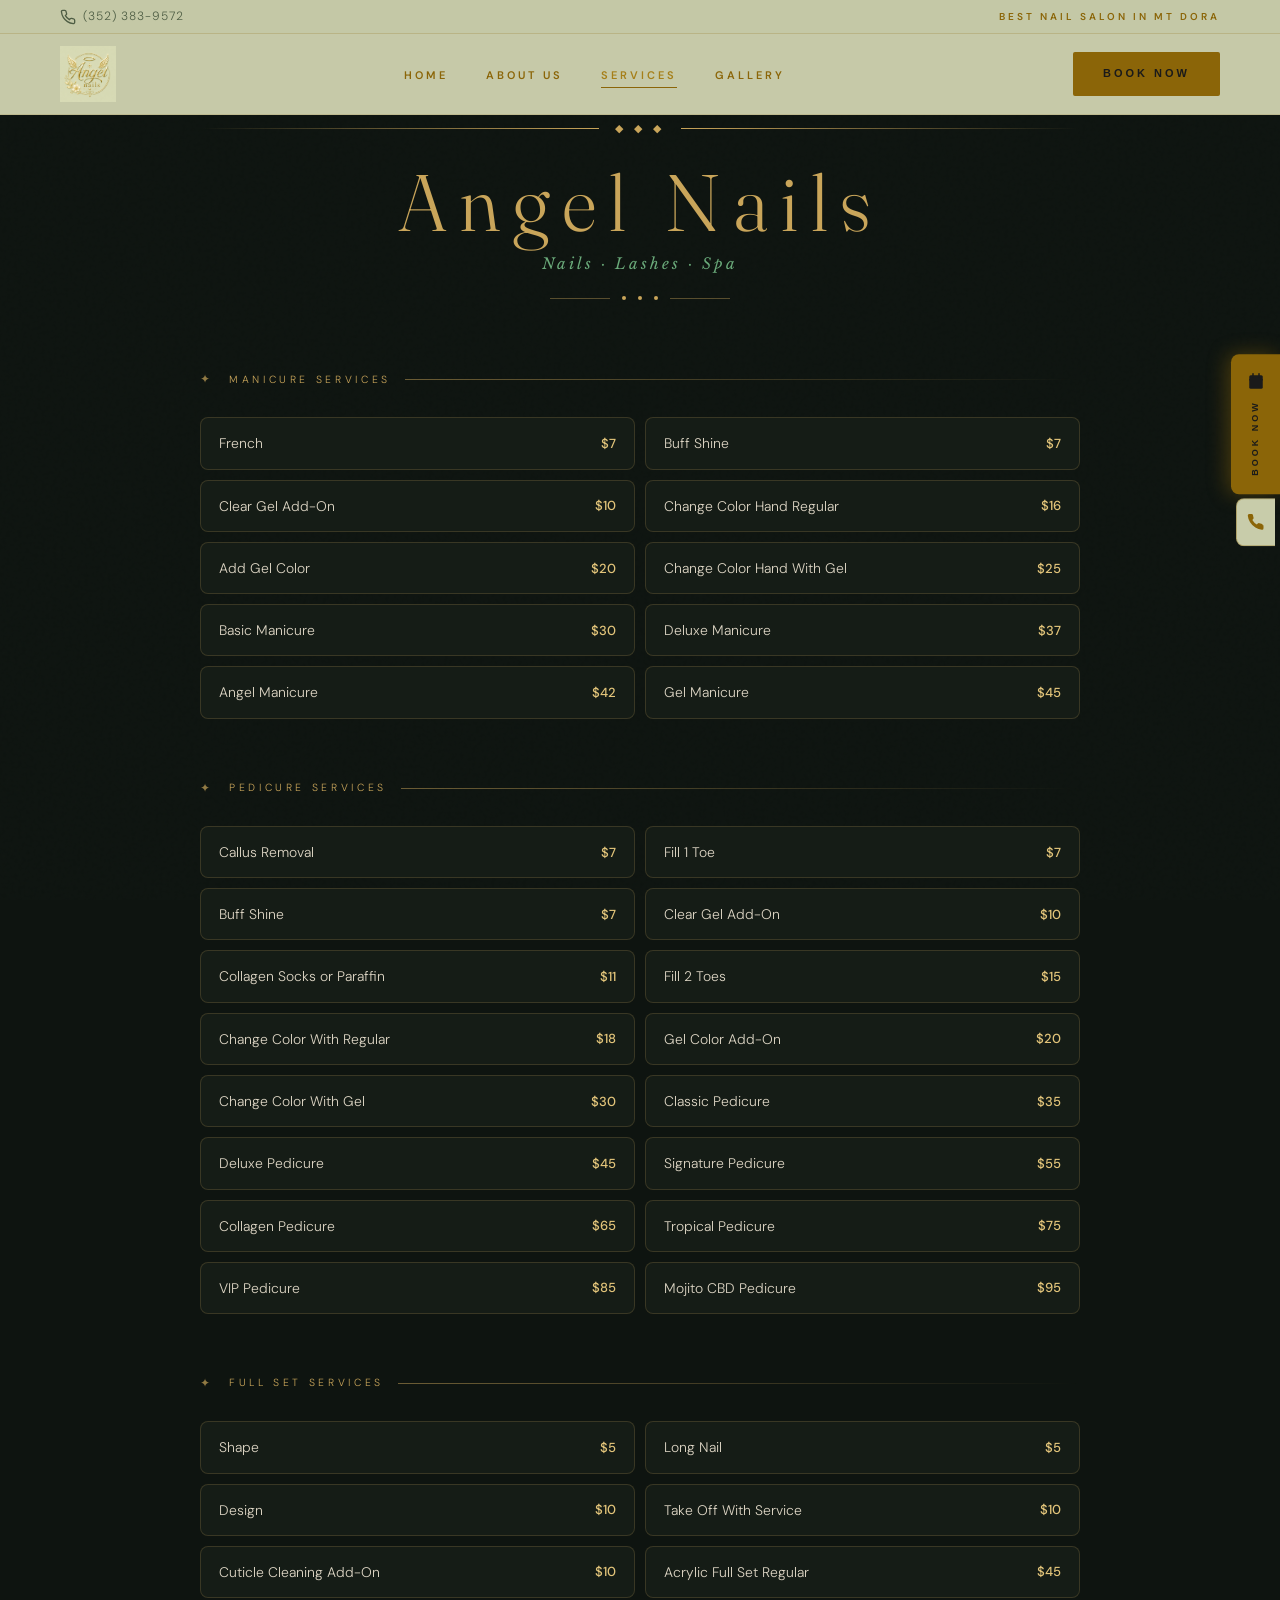
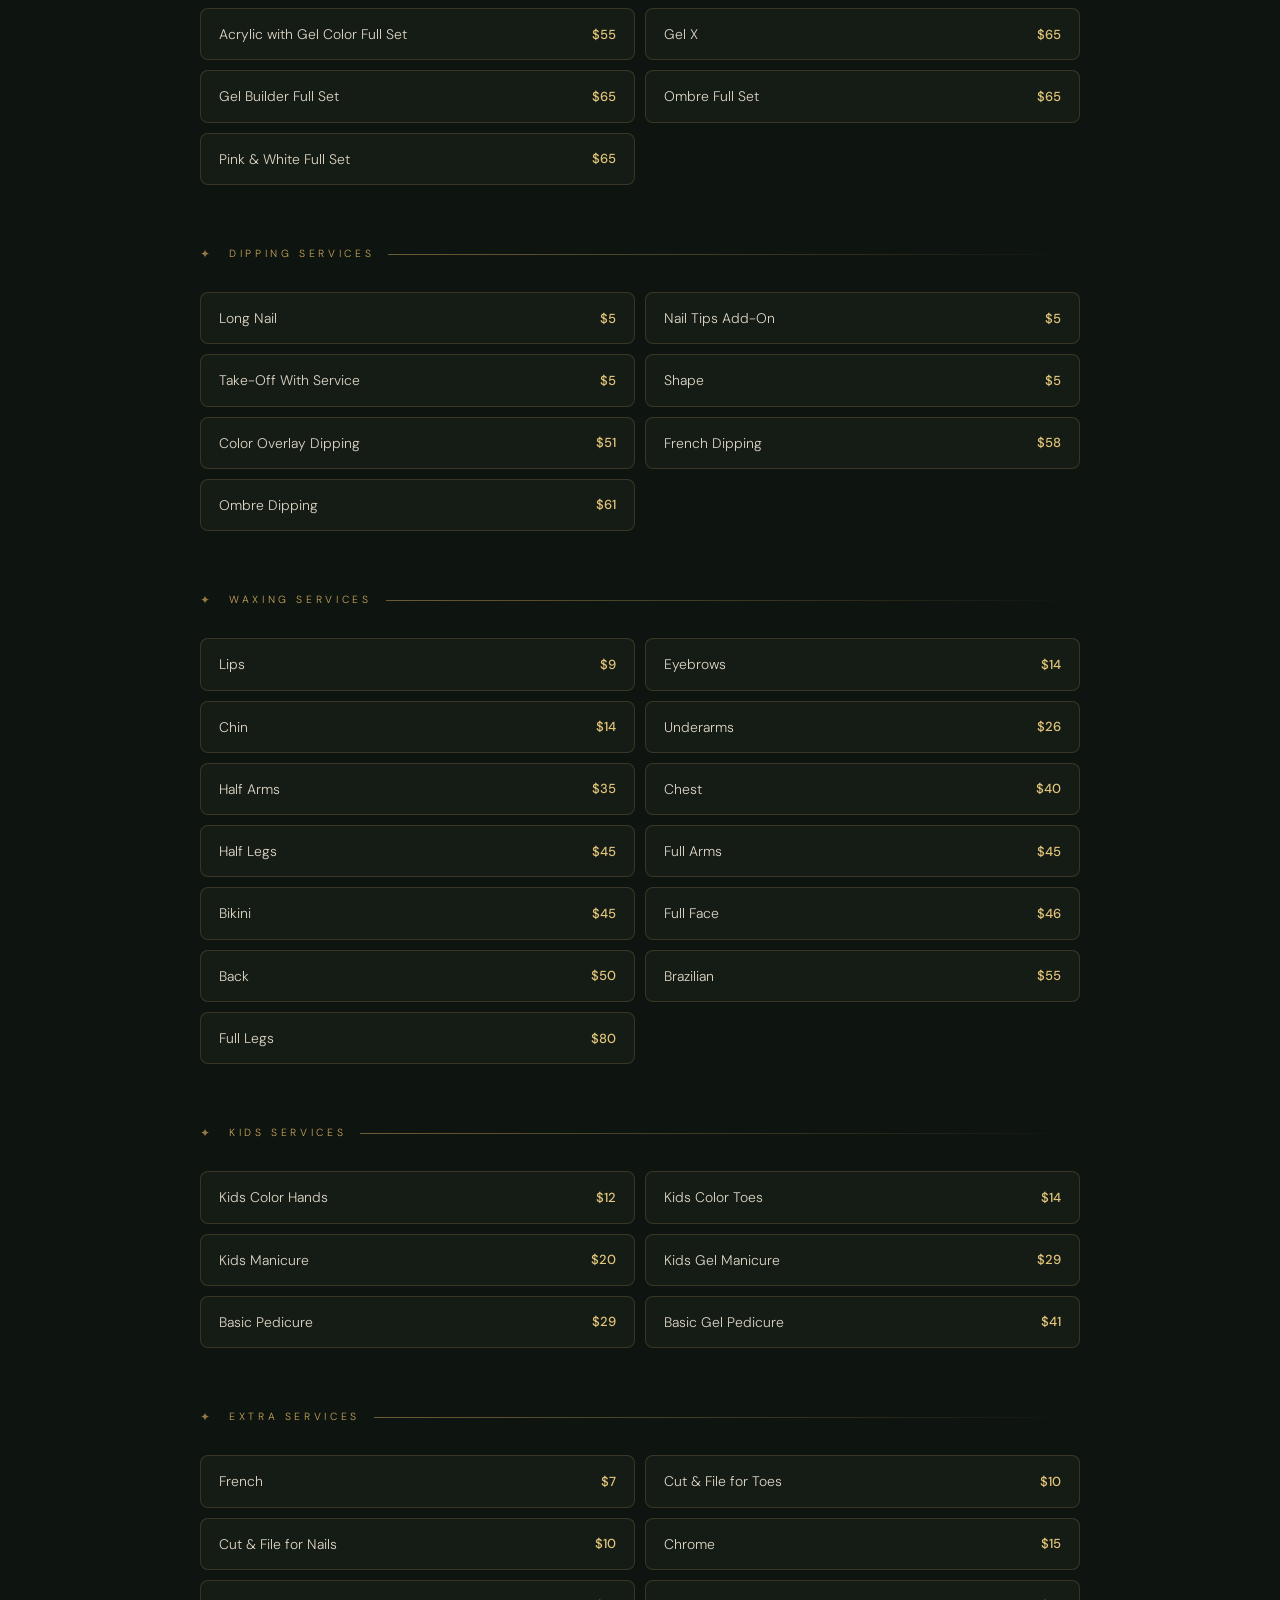
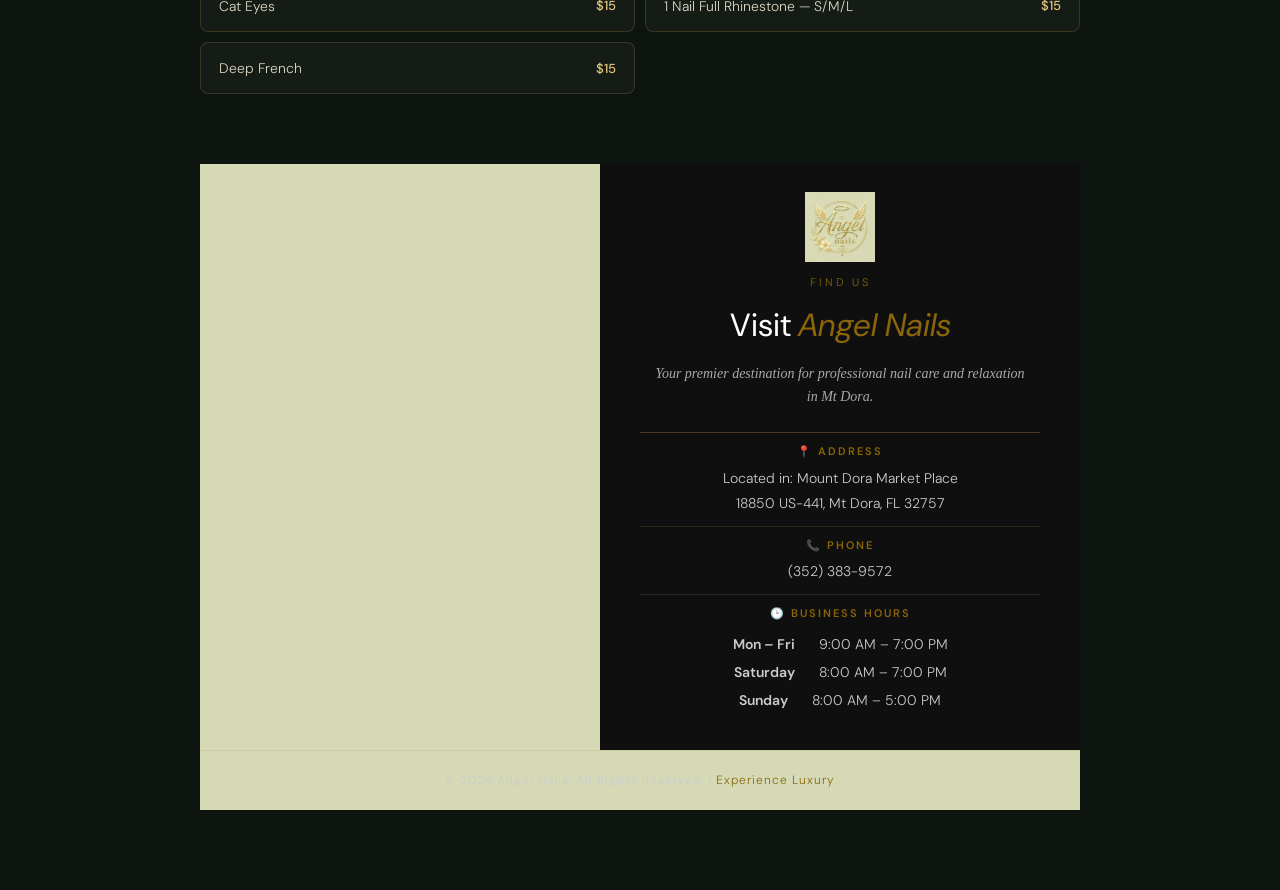
<file: service.html>
<!DOCTYPE html>
<html lang="en">
<head>
<meta charset="UTF-8">
<meta name="viewport" content="width=device-width, initial-scale=1.0">
<title>Services & Menu | Angel Nails — Mt Dora, FL</title>
<link rel="icon" type="image/jpeg" href="logo.PNG">
<link href="https://fonts.googleapis.com/css2?family=Fraunces:ital,wght@0,300;0,400;0,600;1,300;1,400&family=Libre+Baskerville:ital,wght@0,400;0,700;1,400&family=DM+Sans:wght@300;400;500&display=swap" rel="stylesheet">
<link rel="stylesheet" href="styles.min.css">
<style>
  :root {
    --bg: #0e1410;
    --surface: #151c16;
    --surface2: #1c261e;
    --gold: #c9a55a;
    --gold-light: #e2c47a;
    --gold-dim: rgba(201,165,90,0.18);
    --green: #4a7c59;
    --green-light: #6aaa7a;
    --cream: #f0e8d8;
    --cream-dim: rgba(240,232,216,0.65);
    --text: #ddd5c4;
    --muted: #8a9088;
    --border: rgba(201,165,90,0.2);
    --border-bright: rgba(201,165,90,0.5);
  }

  * { margin: 0; padding: 0; box-sizing: border-box; }

  body {
    background: var(--bg);
    color: var(--text);
    font-family: 'DM Sans', sans-serif;
    font-weight: 300;
    line-height: 1.6;
  }

  /* NOISE TEXTURE OVERLAY */
  body::before {
    content: '';
    position: fixed;
    inset: 0;
    background-image: url("data:image/svg+xml,%3Csvg viewBox='0 0 256 256' xmlns='http://www.w3.org/2000/svg'%3E%3Cfilter id='noise'%3E%3CfeTurbulence type='fractalNoise' baseFrequency='0.9' numOctaves='4' stitchTiles='stitch'/%3E%3C/filter%3E%3Crect width='100%25' height='100%25' filter='url(%23noise)' opacity='0.04'/%3E%3C/svg%3E");
    opacity: 0.4;
    pointer-events: none;
    z-index: 0;
  }


  .page {
    position: relative;
    z-index: 1;
    max-width: 960px;
    margin: 0 auto;
    padding: 120px 40px 80px;
  }

  /* ─── HEADER ─── */
  header {
    text-align: center;
    margin-bottom: 70px;
  }

  .header-ornament {
    display: flex;
    align-items: center;
    gap: 16px;
    justify-content: center;
    margin-bottom: 24px;
  }

  .header-ornament .line {
    flex: 1;
    height: 1px;
    background: linear-gradient(to right, transparent, var(--gold));
  }

  .header-ornament .line.rev {
    background: linear-gradient(to left, transparent, var(--gold));
  }

  .header-ornament .diamond {
    color: var(--gold);
    font-size: 0.7rem;
    letter-spacing: 4px;
  }

  .salon-name {
    font-family: 'Fraunces', serif;
    font-size: clamp(2.8rem, 8vw, 5rem);
    font-weight: 300;
    color: var(--cream);
    letter-spacing: 0.15em;
    line-height: 1;
    margin-bottom: 10px;
  }

  .salon-name span { color: var(--gold); }

  .salon-sub {
    font-family: 'Libre Baskerville', serif;
    font-style: italic;
    font-size: 0.95rem;
    color: var(--green-light);
    letter-spacing: 0.2em;
    margin-bottom: 20px;
  }

  .bottom-ornament {
    display: flex;
    align-items: center;
    gap: 12px;
    justify-content: center;
    margin-top: 20px;
  }

  .bottom-ornament .line { width: 60px; height: 1px; background: var(--gold); opacity: 0.4; }
  .bottom-ornament .dot { width: 4px; height: 4px; border-radius: 50%; background: var(--gold); }

  /* ─── SECTION ─── */
  .section {
    margin-bottom: 60px;
    opacity: 0;
    transform: translateY(20px);
    animation: reveal 0.7s ease forwards;
  }

  @keyframes reveal { to { opacity: 1; transform: translateY(0); } }

  .section:nth-child(1) { animation-delay: 0.05s; }
  .section:nth-child(2) { animation-delay: 0.1s; }
  .section:nth-child(3) { animation-delay: 0.15s; }
  .section:nth-child(4) { animation-delay: 0.2s; }
  .section:nth-child(5) { animation-delay: 0.25s; }
  .section:nth-child(6) { animation-delay: 0.3s; }
  .section:nth-child(7) { animation-delay: 0.35s; }
  .section:nth-child(8) { animation-delay: 0.4s; }
  .section:nth-child(9) { animation-delay: 0.45s; }
  .section:nth-child(10) { animation-delay: 0.5s; }
  .section:nth-child(11) { animation-delay: 0.55s; }
  .section:nth-child(12) { animation-delay: 0.6s; }

  .section-label {
    display: flex;
    align-items: center;
    gap: 14px;
    margin-bottom: 28px;
  }

  .section-label::after {
    content: '';
    flex: 1;
    height: 1px;
    background: linear-gradient(to right, var(--border-bright), transparent);
  }

  .section-label-text {
    font-family: 'DM Sans', sans-serif;
    font-size: 0.65rem;
    letter-spacing: 0.35em;
    text-transform: uppercase;
    color: var(--gold);
    white-space: nowrap;
  }

  .section-label-icon { font-size: 0.75rem; color: var(--gold); opacity: 0.7; }

  /* ─── TIER CARDS ─── */
  .tier-stack { display: grid; gap: 14px; }

  .tier-card {
    background: var(--surface);
    border: 1px solid var(--border);
    border-radius: 10px;
    padding: 22px 26px;
    display: grid;
    grid-template-columns: 1fr auto;
    gap: 12px;
    align-items: start;
    transition: border-color 0.3s, background 0.3s, transform 0.2s;
    cursor: default;
  }

  .tier-card:hover {
    border-color: var(--border-bright);
    background: var(--surface2);
    transform: translateX(4px);
  }

  .tier-card.vip {
    border-color: rgba(201,165,90,0.45);
    background: linear-gradient(135deg, rgba(201,165,90,0.08), var(--surface));
  }

  .tier-number { font-family: 'Fraunces', serif; font-size: 0.72rem; color: var(--gold); letter-spacing: 0.1em; margin-bottom: 4px; opacity: 0.7; }
  .tier-name { font-family: 'Fraunces', serif; font-size: 1.12rem; font-weight: 400; color: var(--cream); margin-bottom: 6px; line-height: 1.3; }
  .tier-desc { font-family: 'Libre Baskerville', serif; font-style: italic; font-size: 0.85rem; color: var(--muted); line-height: 1.6; }
  .tier-note { font-size: 0.75rem; color: var(--green-light); margin-top: 6px; opacity: 0.85; }

  .tier-prices { text-align: right; white-space: nowrap; }
  .price-row { display: flex; gap: 10px; justify-content: flex-end; align-items: baseline; }
  .price-label { font-size: 0.65rem; color: var(--muted); letter-spacing: 0.08em; text-transform: uppercase; }
  .price-val { font-size: 0.92rem; color: var(--gold-light); font-weight: 500; }

  /* ─── ENHANCEMENT CARDS ─── */
  .enhance-grid { display: grid; gap: 14px; }

  .enhance-card {
    background: var(--surface);
    border: 1px solid var(--border);
    border-radius: 10px;
    padding: 20px 24px;
    transition: border-color 0.3s, transform 0.2s;
  }

  .enhance-card:hover { border-color: var(--border-bright); transform: translateX(4px); }

  .enhance-name { font-family: 'Fraunces', serif; font-size: 1.05rem; color: var(--cream); margin-bottom: 10px; }
  .enhance-rows { display: grid; gap: 6px; }

  .enhance-row {
    display: flex;
    justify-content: space-between;
    align-items: center;
    padding: 5px 0;
    border-bottom: 1px solid rgba(255,255,255,0.04);
  }

  .enhance-row:last-child { border-bottom: none; }
  .enhance-row-label { font-size: 0.82rem; color: var(--muted); font-style: italic; font-family: 'Libre Baskerville', serif; }
  .enhance-row-price { font-size: 0.85rem; color: var(--gold-light); font-weight: 500; }

  /* ─── SIMPLE GRID ─── */
  .simple-grid { display: grid; grid-template-columns: 1fr 1fr; gap: 10px; }

  .simple-item {
    background: var(--surface);
    border: 1px solid var(--border);
    border-radius: 8px;
    padding: 14px 18px;
    display: flex;
    justify-content: space-between;
    align-items: center;
    gap: 10px;
    transition: border-color 0.25s, transform 0.2s;
  }

  .simple-item:hover { border-color: var(--border-bright); transform: translateY(-2px); }
  .simple-name { font-size: 0.87rem; color: var(--text); }
  .simple-price { font-size: 0.82rem; color: var(--gold-light); font-weight: 500; white-space: nowrap; }

  /* ─── LASH TABLE ─── */
  .lash-table-wrap { background: var(--surface); border: 1px solid var(--border); border-radius: 10px; overflow: hidden; margin-bottom: 14px; }

  table { width: 100%; border-collapse: collapse; font-size: 0.85rem; }
  thead { background: var(--gold-dim); }
  thead th { padding: 12px 16px; text-align: left; font-size: 0.65rem; letter-spacing: 0.2em; text-transform: uppercase; color: var(--gold); font-weight: 500; font-family: 'DM Sans', sans-serif; }
  tbody tr { border-top: 1px solid rgba(255,255,255,0.04); transition: background 0.2s; }
  tbody tr:hover { background: var(--surface2); }
  tbody td { padding: 12px 16px; color: var(--text); }
  tbody td:first-child { font-family: 'Libre Baskerville', serif; font-style: italic; color: var(--cream-dim); }
  tbody td:not(:first-child) { color: var(--gold-light); font-weight: 500; }

  /* ─── FACIAL CARDS ─── */
  .facial-grid { display: grid; gap: 14px; }

  .facial-card {
    background: var(--surface);
    border: 1px solid var(--border);
    border-radius: 10px;
    padding: 22px 26px;
    transition: border-color 0.3s, transform 0.2s;
  }

  .facial-card:hover { border-color: var(--border-bright); transform: translateX(4px); }

  .facial-top { display: flex; justify-content: space-between; align-items: flex-start; gap: 16px; margin-bottom: 12px; }
  .facial-name { font-family: 'Fraunces', serif; font-size: 1.08rem; color: var(--cream); }
  .facial-duration { font-size: 0.7rem; color: var(--muted); margin-top: 3px; letter-spacing: 0.08em; }
  .facial-price { font-size: 1.1rem; color: var(--gold-light); font-weight: 500; white-space: nowrap; }
  .facial-tagline { font-family: 'Libre Baskerville', serif; font-style: italic; font-size: 0.85rem; color: var(--green-light); margin-bottom: 10px; opacity: 0.85; }

  .facial-steps { display: flex; flex-wrap: wrap; gap: 6px; }

  .step-chip { font-size: 0.72rem; padding: 3px 10px; border-radius: 20px; background: rgba(201,165,90,0.1); border: 1px solid rgba(201,165,90,0.2); color: var(--muted); letter-spacing: 0.03em; }

  /* ─── HEAD SPA ─── */
  .spa-grid { display: grid; gap: 14px; }

  .spa-card {
    background: var(--surface);
    border: 1px solid var(--border);
    border-radius: 10px;
    padding: 22px 26px;
    transition: border-color 0.3s, transform 0.2s;
  }

  .spa-card:hover { border-color: var(--border-bright); transform: translateX(4px); }

  .spa-card.diamond { border-color: rgba(201,165,90,0.5); background: linear-gradient(135deg, rgba(201,165,90,0.1), var(--surface)); }

  .spa-top { display: flex; justify-content: space-between; align-items: flex-start; gap: 16px; margin-bottom: 14px; }
  .spa-tier { font-size: 0.65rem; color: var(--green-light); letter-spacing: 0.2em; text-transform: uppercase; margin-bottom: 4px; }
  .spa-name { font-family: 'Fraunces', serif; font-size: 1.15rem; color: var(--cream); }
  .spa-duration { font-size: 0.72rem; color: var(--muted); margin-top: 2px; }
  .spa-price { text-align: right; }
  .spa-price-val { font-size: 1.15rem; color: var(--gold-light); font-weight: 500; }
  .spa-price-label { font-size: 0.65rem; color: var(--muted); text-transform: uppercase; letter-spacing: 0.1em; }

  .best-seller { display: inline-block; font-size: 0.6rem; letter-spacing: 0.15em; text-transform: uppercase; color: var(--bg); background: var(--gold); padding: 2px 8px; border-radius: 20px; margin-top: 4px; }

  .spa-bullets { display: flex; flex-wrap: wrap; gap: 6px; }
  .spa-bullet { font-size: 0.72rem; padding: 3px 10px; border-radius: 20px; background: rgba(74,124,89,0.12); border: 1px solid rgba(74,124,89,0.3); color: var(--muted); }

  /* ─── DRINKS ─── */
  .drinks-box { background: var(--surface); border: 1px solid var(--border-bright); border-radius: 12px; padding: 28px 32px; text-align: center; }
  .drinks-title { font-family: 'Fraunces', serif; font-style: italic; font-size: 1.1rem; color: var(--gold-light); margin-bottom: 16px; }
  .drinks-list { display: flex; flex-wrap: wrap; gap: 8px; justify-content: center; }
  .drink-chip { font-size: 0.78rem; padding: 5px 14px; border-radius: 30px; background: var(--gold-dim); border: 1px solid var(--border-bright); color: var(--cream-dim); transition: background 0.2s, color 0.2s; }
  .drink-chip:hover { background: rgba(201,165,90,0.3); color: var(--cream); }

  /* ─── PERMANENT MAKEUP ─── */
  .pmu-grid { display: grid; grid-template-columns: 1fr 1fr; gap: 10px; }
  .pmu-item { background: var(--surface); border: 1px solid var(--border); border-radius: 8px; padding: 14px 18px; display: flex; justify-content: space-between; align-items: center; gap: 10px; transition: border-color 0.25s, transform 0.2s; }
  .pmu-item:hover { border-color: var(--border-bright); transform: translateY(-2px); }
  .pmu-name { font-size: 0.84rem; color: var(--text); }
  .pmu-price { font-size: 0.85rem; color: var(--gold-light); font-weight: 500; white-space: nowrap; }

  /* ─── GEL BANNER ─── */
  .gel-banner { display: inline-flex; align-items: center; gap: 8px; background: var(--gold-dim); border: 1px solid var(--border-bright); border-radius: 6px; padding: 6px 14px; font-size: 0.75rem; color: var(--gold-light); letter-spacing: 0.05em; margin-bottom: 20px; }



  /* ─── RESPONSIVE ─── */
  @media (max-width: 580px) {
    .simple-grid, .pmu-grid { grid-template-columns: 1fr; }
    .page { padding: 90px 18px 60px; }
    .tier-card { grid-template-columns: 1fr; }
    .tier-prices { text-align: left; }
  }
</style>
</head>
<body>

  <!-- Header -->
  <header class="site-header">
      <div class="top-bar">
          <div class="container top-bar-inner">
              <div class="top-contact">
                  <a href="tel:3523839572" class="phone-link">
                      <svg width="16" height="16" viewBox="0 0 24 24" fill="none" stroke="currentColor" stroke-width="2"><path d="M22 16.92v3a2 2 0 0 1-2.18 2 19.79 19.79 0 0 1-8.63-3.07 19.5 19.5 0 0 1-6-6 19.79 19.79 0 0 1-3.07-8.67A2 2 0 0 1 4.11 2h3a2 2 0 0 1 2 1.72 12.84 12.84 0 0 0 .7 2.81 2 2 0 0 1-.45 2.11L8.09 9.91a16 16 0 0 0 6 6l1.27-1.27a2 2 0 0 1 2.11-.45 12.84 12.84 0 0 0 2.81.7A2 2 0 0 1 22 16.92z"></path></svg>
                      (352) 383-9572
                  </a>
              </div>
              <div class="top-cta">
                  <span class="accent-color">BEST NAIL SALON IN MT DORA</span>
              </div>
          </div>
      </div>

      <nav class="main-header">
          <div class="container header-inner">
              <div class="logo-area">
                  <a href="index.html" class="logo">
                      <img src="logo.PNG" alt="Angel Nails" class="logo-img">
                  </a>
              </div>

              <div class="main-nav">
                  <ul>
                      <li><a href="index.html">Home</a></li>
                      <li><a href="about.html">About us</a></li>
                      <li><a href="service.html" class="active">Services</a></li>
                      <li><a href="gallery.html">Gallery</a></li>
                  </ul>
              </div>

              <div class="header-actions">
                  <a href="https://angelnails5197.simplepos.us/new-home" target="_blank" class="btn btn-gold">Book Now</a>
                  <button class="mobile-menu-toggle">
                      <span></span>
                      <span></span>
                      <span></span>
                  </button>
              </div>
          </div>
      </nav>
  </header>

<div class="page">

  <!-- HEADER -->
  <header>
    <div class="header-ornament">
      <div class="line"></div>
      <div class="diamond">◆ ◆ ◆</div>
      <div class="line rev"></div>
    </div>
    <div class="salon-name"><span>Angel Nails</span></div>
    <div class="salon-sub">Nails · Lashes · Spa</div>
    <div class="bottom-ornament">
      <div class="line"></div><div class="dot"></div>
      <div class="dot"></div><div class="dot"></div>
      <div class="line"></div>
    </div>
  </header>




  <!-- MANICURE SERVICES -->
  <section class="section">
    <div class="section-label">
      <span class="section-label-icon">✦</span>
      <span class="section-label-text">Manicure Services</span>
    </div>
    <div class="simple-grid">
      <div class="simple-item"><span class="simple-name">French</span><span class="simple-price">$7</span></div>
      <div class="simple-item"><span class="simple-name">Buff Shine</span><span class="simple-price">$7</span></div>
      <div class="simple-item"><span class="simple-name">Clear Gel Add-On</span><span class="simple-price">$10</span></div>
      <div class="simple-item"><span class="simple-name">Change Color Hand Regular</span><span class="simple-price">$16</span></div>
      <div class="simple-item"><span class="simple-name">Add Gel Color</span><span class="simple-price">$20</span></div>
      <div class="simple-item"><span class="simple-name">Change Color Hand With Gel</span><span class="simple-price">$25</span></div>
      <div class="simple-item"><span class="simple-name">Basic Manicure</span><span class="simple-price">$30</span></div>
      <div class="simple-item"><span class="simple-name">Deluxe Manicure</span><span class="simple-price">$37</span></div>
      <div class="simple-item"><span class="simple-name">Angel Manicure</span><span class="simple-price">$42</span></div>
      <div class="simple-item"><span class="simple-name">Gel Manicure</span><span class="simple-price">$45</span></div>
    </div>
  </section>

  <!-- PEDICURE SERVICES -->
  <section class="section">
    <div class="section-label">
      <span class="section-label-icon">✦</span>
      <span class="section-label-text">Pedicure Services</span>
    </div>
    <div class="simple-grid">
      <div class="simple-item"><span class="simple-name">Callus Removal</span><span class="simple-price">$7</span></div>
      <div class="simple-item"><span class="simple-name">Fill 1 Toe</span><span class="simple-price">$7</span></div>
      <div class="simple-item"><span class="simple-name">Buff Shine</span><span class="simple-price">$7</span></div>
      <div class="simple-item"><span class="simple-name">Clear Gel Add-On</span><span class="simple-price">$10</span></div>
      <div class="simple-item"><span class="simple-name">Collagen Socks or Paraffin</span><span class="simple-price">$11</span></div>
      <div class="simple-item"><span class="simple-name">Fill 2 Toes</span><span class="simple-price">$15</span></div>
      <div class="simple-item"><span class="simple-name">Change Color With Regular</span><span class="simple-price">$18</span></div>
      <div class="simple-item"><span class="simple-name">Gel Color Add-On</span><span class="simple-price">$20</span></div>
      <div class="simple-item"><span class="simple-name">Change Color With Gel</span><span class="simple-price">$30</span></div>
      <div class="simple-item"><span class="simple-name">Classic Pedicure</span><span class="simple-price">$35</span></div>
      <div class="simple-item"><span class="simple-name">Deluxe Pedicure</span><span class="simple-price">$45</span></div>
      <div class="simple-item"><span class="simple-name">Signature Pedicure</span><span class="simple-price">$55</span></div>
      <div class="simple-item"><span class="simple-name">Collagen Pedicure</span><span class="simple-price">$65</span></div>
      <div class="simple-item"><span class="simple-name">Tropical Pedicure</span><span class="simple-price">$75</span></div>
      <div class="simple-item"><span class="simple-name">VIP Pedicure</span><span class="simple-price">$85</span></div>
      <div class="simple-item"><span class="simple-name">Mojito CBD Pedicure</span><span class="simple-price">$95</span></div>
    </div>
  </section>

  <!-- FULL SET SERVICES -->
  <section class="section">
    <div class="section-label">
      <span class="section-label-icon">✦</span>
      <span class="section-label-text">Full Set Services</span>
    </div>
    <div class="simple-grid">
      <div class="simple-item"><span class="simple-name">Shape</span><span class="simple-price">$5</span></div>
      <div class="simple-item"><span class="simple-name">Long Nail</span><span class="simple-price">$5</span></div>
      <div class="simple-item"><span class="simple-name">Design</span><span class="simple-price">$10</span></div>
      <div class="simple-item"><span class="simple-name">Take Off With Service</span><span class="simple-price">$10</span></div>
      <div class="simple-item"><span class="simple-name">Cuticle Cleaning Add-On</span><span class="simple-price">$10</span></div>
      <div class="simple-item"><span class="simple-name">Acrylic Full Set Regular</span><span class="simple-price">$45</span></div>
      <div class="simple-item"><span class="simple-name">Acrylic with Gel Color Full Set</span><span class="simple-price">$55</span></div>
      <div class="simple-item"><span class="simple-name">Gel X</span><span class="simple-price">$65</span></div>
      <div class="simple-item"><span class="simple-name">Gel Builder Full Set</span><span class="simple-price">$65</span></div>
      <div class="simple-item"><span class="simple-name">Ombre Full Set</span><span class="simple-price">$65</span></div>
      <div class="simple-item"><span class="simple-name">Pink &amp; White Full Set</span><span class="simple-price">$65</span></div>
    </div>
  </section>

  <!-- DIPPING SERVICES -->
  <section class="section">
    <div class="section-label">
      <span class="section-label-icon">✦</span>
      <span class="section-label-text">Dipping Services</span>
    </div>
    <div class="simple-grid">
      <div class="simple-item"><span class="simple-name">Long Nail</span><span class="simple-price">$5</span></div>
      <div class="simple-item"><span class="simple-name">Nail Tips Add-On</span><span class="simple-price">$5</span></div>
      <div class="simple-item"><span class="simple-name">Take-Off With Service</span><span class="simple-price">$5</span></div>
      <div class="simple-item"><span class="simple-name">Shape</span><span class="simple-price">$5</span></div>
      <div class="simple-item"><span class="simple-name">Color Overlay Dipping</span><span class="simple-price">$51</span></div>
      <div class="simple-item"><span class="simple-name">French Dipping</span><span class="simple-price">$58</span></div>
      <div class="simple-item"><span class="simple-name">Ombre Dipping</span><span class="simple-price">$61</span></div>
    </div>
  </section>

  <!-- WAXING SERVICES -->
  <section class="section">
    <div class="section-label">
      <span class="section-label-icon">✦</span>
      <span class="section-label-text">Waxing Services</span>
    </div>
    <div class="simple-grid">
      <div class="simple-item"><span class="simple-name">Lips</span><span class="simple-price">$9</span></div>
      <div class="simple-item"><span class="simple-name">Eyebrows</span><span class="simple-price">$14</span></div>
      <div class="simple-item"><span class="simple-name">Chin</span><span class="simple-price">$14</span></div>
      <div class="simple-item"><span class="simple-name">Underarms</span><span class="simple-price">$26</span></div>
      <div class="simple-item"><span class="simple-name">Half Arms</span><span class="simple-price">$35</span></div>
      <div class="simple-item"><span class="simple-name">Chest</span><span class="simple-price">$40</span></div>
      <div class="simple-item"><span class="simple-name">Half Legs</span><span class="simple-price">$45</span></div>
      <div class="simple-item"><span class="simple-name">Full Arms</span><span class="simple-price">$45</span></div>
      <div class="simple-item"><span class="simple-name">Bikini</span><span class="simple-price">$45</span></div>
      <div class="simple-item"><span class="simple-name">Full Face</span><span class="simple-price">$46</span></div>
      <div class="simple-item"><span class="simple-name">Back</span><span class="simple-price">$50</span></div>
      <div class="simple-item"><span class="simple-name">Brazilian</span><span class="simple-price">$55</span></div>
      <div class="simple-item"><span class="simple-name">Full Legs</span><span class="simple-price">$80</span></div>
    </div>
  </section>

  <!-- KIDS SERVICES -->
  <section class="section">
    <div class="section-label">
      <span class="section-label-icon">✦</span>
      <span class="section-label-text">Kids Services</span>
    </div>
    <div class="simple-grid">
      <div class="simple-item"><span class="simple-name">Kids Color Hands</span><span class="simple-price">$12</span></div>
      <div class="simple-item"><span class="simple-name">Kids Color Toes</span><span class="simple-price">$14</span></div>
      <div class="simple-item"><span class="simple-name">Kids Manicure</span><span class="simple-price">$20</span></div>
      <div class="simple-item"><span class="simple-name">Kids Gel Manicure</span><span class="simple-price">$29</span></div>
      <div class="simple-item"><span class="simple-name">Basic Pedicure</span><span class="simple-price">$29</span></div>
      <div class="simple-item"><span class="simple-name">Basic Gel Pedicure</span><span class="simple-price">$41</span></div>
    </div>
  </section>

  <!-- EXTRA SERVICES -->
  <section class="section">
    <div class="section-label">
      <span class="section-label-icon">✦</span>
      <span class="section-label-text">Extra Services</span>
    </div>
    <div class="simple-grid">
      <div class="simple-item"><span class="simple-name">French</span><span class="simple-price">$7</span></div>
      <div class="simple-item"><span class="simple-name">Cut &amp; File for Toes</span><span class="simple-price">$10</span></div>
      <div class="simple-item"><span class="simple-name">Cut &amp; File for Nails</span><span class="simple-price">$10</span></div>
      <div class="simple-item"><span class="simple-name">Chrome</span><span class="simple-price">$15</span></div>
      <div class="simple-item"><span class="simple-name">Cat Eyes</span><span class="simple-price">$15</span></div>
      <div class="simple-item"><span class="simple-name">1 Nail Full Rhinestone &mdash; S/M/L</span><span class="simple-price">$15</span></div>
      <div class="simple-item"><span class="simple-name">Deep French</span><span class="simple-price">$15</span></div>
    </div>
  </section>

  <!-- Footer -->
  <footer class="site-footer" style="background-color: var(--dark-bg); margin-top: 70px;">
      <div class="footer-container" style="display: flex; flex-wrap: wrap; min-height: 320px;">
          <div class="footer-map-container" style="flex: 1; min-width: 300px; min-height: 320px;">
              <iframe src="https://www.google.com/maps/embed?pb=!1m18!1m12!1m3!1d3493.5824555845177!2d-81.65080062453888!3d28.877665775553198!2m3!1f0!2f0!3f0!3m2!1i1024!2i768!4f13.1!3m3!1m2!1s0x88e7a79f323e06f9%3A0x6b5e0f0a4f5f9f6b!2s18850%20US-441%2C%20Mt%20Dora%2C%20FL%2032757!5e0!3m2!1sen!2sus!4v1718158000000!5m2!1sen!2sus" width="100%" height="100%" style="border:0;" allowfullscreen="" loading="lazy"></iframe>
          </div>
          <div class="footer-info-container" style="flex: 1; padding: 28px 40px; background-color: #0f0f0f; display: flex; flex-direction: column; align-items: center; justify-content: center; text-align: center;">
              <div style="margin-bottom: 12px;">
                  <a href="index.html" class="logo">
                      <img src="logo.PNG" alt="Angel Nails" class="logo-img footer-logo-img">
                  </a>
              </div>
              <p style="color: var(--primary-gold); font-size: 11px; letter-spacing: 3px; text-transform: uppercase; margin-bottom: 8px;">Find Us</p>
              <h2 style="color: #ffffff; font-size: 32px; margin-bottom: 12px; font-weight: 400;">Visit <span style="color: var(--primary-gold); font-style: italic;">Angel Nails</span></h2>
              <p style="color: #aaaaaa; font-family: var(--font-heading); font-style: italic; font-size: 14px; margin-bottom: 24px; max-width: 380px;">Your premier destination for professional nail care and relaxation in Mt Dora.</p>
              <div style="width: 100%; max-width: 400px;">
                  <div style="padding: 10px 0; border-top: 1px solid rgba(197,160,89,0.3);">
                      <span style="display: block; font-size: 11px; color: var(--primary-gold); letter-spacing: 2px; text-transform: uppercase; margin-bottom: 4px; font-weight: 600;">📍 Address</span>
                      <a href="https://maps.google.com/?q=18850+US-441,+Mt+Dora,+FL+32757" target="_blank" style="font-size: 14px; color: #cccccc;">Located in: Mount Dora Market Place<br>18850 US-441, Mt Dora, FL 32757</a>
                  </div>
                  <div style="padding: 10px 0; border-top: 1px solid rgba(197,160,89,0.15);">
                      <span style="display: block; font-size: 11px; color: var(--primary-gold); letter-spacing: 2px; text-transform: uppercase; margin-bottom: 4px; font-weight: 600;">📞 Phone</span>
                      <a href="tel:3523839572" style="font-size: 14px; color: #cccccc;">(352) 383-9572</a>
                  </div>
                  <div style="padding: 10px 0; border-top: 1px solid rgba(197,160,89,0.15);">
                      <span style="display: block; font-size: 11px; color: var(--primary-gold); letter-spacing: 2px; text-transform: uppercase; margin-bottom: 10px; font-weight: 600;">🕒 Business Hours</span>
                      <div style="display: flex; flex-direction: column; align-items: center; gap: 6px;">
                          <div style="display: flex; justify-content: center; gap: 24px; font-size: 14px; color: #cccccc; width: 100%;">
                              <span style="font-weight: 600;">Mon – Fri</span>
                              <span>9:00 AM – 7:00 PM</span>
                          </div>
                          <div style="display: flex; justify-content: center; gap: 24px; font-size: 14px; color: #cccccc; width: 100%;">
                              <span style="font-weight: 600;">Saturday</span>
                              <span>8:00 AM – 7:00 PM</span>
                          </div>
                          <div style="display: flex; justify-content: center; gap: 24px; font-size: 14px; color: #cccccc; width: 100%;">
                              <span style="font-weight: 600;">Sunday</span>
                              <span>8:00 AM – 5:00 PM</span>
                          </div>
                      </div>
                  </div>
              </div>
          </div>
      </div>
      <div class="footer-bottom">
          <p>&copy; 2024 Angel Nails. All Rights Reserved. | <span style="color: var(--primary-gold);">Experience Luxury</span></p>
      </div>
  </footer>

  <!-- Floating Social -->

  <!-- Floating Book Now -->
  <div class="floating-book">
      <a href="https://angelnails5197.simplepos.us/new-home" target="_blank" class="float-book-btn" aria-label="Book Appointment">
          <svg viewBox="0 0 24 24" xmlns="http://www.w3.org/2000/svg"><rect x="3" y="4" width="18" height="18" rx="2" ry="2"/><line x1="16" y1="2" x2="16" y2="6" stroke="#1a1a1a" stroke-width="2" stroke-linecap="round"/><line x1="8" y1="2" x2="8" y2="6" stroke="#1a1a1a" stroke-width="2" stroke-linecap="round"/><line x1="3" y1="10" x2="21" y2="10" stroke="#1a1a1a" stroke-width="2"/></svg>
          <span>Book Now</span>
      </a>
      <a href="tel:3523839572" class="float-call-btn" aria-label="Call Us">
          <svg viewBox="0 0 24 24" xmlns="http://www.w3.org/2000/svg"><path d="M22 16.92v3a2 2 0 0 1-2.18 2 19.79 19.79 0 0 1-8.63-3.07A19.5 19.5 0 0 1 4.11 12a19.79 19.79 0 0 1-3.07-8.67A2 2 0 0 1 3 1.11h3a2 2 0 0 1 2 1.72c.127.96.361 1.903.7 2.81a2 2 0 0 1-.45 2.11L7.09 8.91a16 16 0 0 0 6 6l1.27-1.27a2 2 0 0 1 2.11-.45c.907.339 1.85.573 2.81.7A2 2 0 0 1 21 16h.92z"/></svg>
      </a>
  </div>

  <!-- Scripts -->
  <script>
      // Mobile Menu
      const menuToggle = document.querySelector('.mobile-menu-toggle');
      const mainNav = document.querySelector('.main-nav');
      menuToggle.addEventListener('click', () => {
          menuToggle.classList.toggle('active');
          mainNav.classList.toggle('active');
      });

      // Sticky Header
      window.addEventListener('scroll', () => {
          const header = document.querySelector('.main-header');
          if (window.scrollY > 100) {
              header.classList.add('scrolled');
          } else {
              header.classList.remove('scrolled');
          }
      });
  </script>
</body>
</html>
</file>
<file: styles.min.css>
/* ===== CSS VARIABLES ===== */
:root {
    --primary-gold: #8b6508;
    --light-gold: #a67f19;
    --dark-bg: #d6d9b6;
    --darker-bg: #c8ccaa;
    --card-bg: #e2e5c6;
    --text-primary: #2d3627;
    --text-secondary: #4e5d44;
    --text-muted: #6b7a5f;
    --font-heading: 'Playfair Display', serif;
    --font-body: 'Montserrat', sans-serif;
}

/* ===== RESET & BASE ===== */
*, *::before, *::after { box-sizing: border-box; margin: 0; padding: 0; }
html { scroll-behavior: smooth; scroll-padding-top: 100px; }
body {
    font-family: var(--font-body);
    background-color: var(--dark-bg);
    color: var(--text-primary);
    overflow-x: hidden;
}
a { text-decoration: none; color: inherit; }
img { max-width: 100%; display: block; }
ul { list-style: none; }

/* ===== CONTAINER ===== */
.container {
    max-width: 1200px;
    margin: 0 auto;
    padding: 0 20px;
}

.accent-color { color: var(--primary-gold); }

/* ===== BUTTONS ===== */
.btn {
    display: inline-block;
    padding: 13px 30px;
    font-family: var(--font-body);
    font-size: 11px;
    font-weight: 600;
    letter-spacing: 3px;
    text-transform: uppercase;
    border-radius: 2px;
    transition: all 0.3s ease;
    cursor: pointer;
    border: none;
}
.btn-gold {
    background: var(--primary-gold);
    color: #1a1a1a;
}
.btn-gold:hover {
    background: var(--light-gold);
    transform: translateY(-2px);
    box-shadow: 0 8px 25px rgba(139,101,8,0.4);
}
.btn-outline-gold {
    background: transparent;
    color: var(--primary-gold);
    border: 1px solid var(--primary-gold);
}
.btn-outline-gold:hover {
    background: var(--primary-gold);
    color: #1a1a1a;
}

/* ===== SITE HEADER ===== */
.site-header {
    position: fixed;
    top: 0;
    left: 0;
    right: 0;
    z-index: 1000;
}

/* Top Bar */
.top-bar {
    background: rgba(200, 204, 170, 0.98);
    border-bottom: 1px solid rgba(139,101,8,0.2);
    padding: 7px 0;
}
.top-bar-inner {
    display: flex;
    justify-content: space-between;
    align-items: center;
}
.phone-link {
    display: flex;
    align-items: center;
    gap: 7px;
    color: var(--text-secondary);
    font-size: 12px;
    letter-spacing: 1px;
    transition: color 0.3s;
}
.phone-link:hover { color: var(--primary-gold); }
.top-cta {
    font-size: 10px;
    letter-spacing: 3px;
    font-weight: 600;
    color: var(--primary-gold);
}

/* Main Nav Bar */
.main-header {
    background: rgba(214, 217, 182, 0.92);
    backdrop-filter: blur(12px);
    -webkit-backdrop-filter: blur(12px);
    border-bottom: 1px solid rgba(139,101,8,0.15);
    transition: background 0.3s ease, box-shadow 0.3s ease;
}
.main-header.scrolled {
    background: rgba(200, 204, 170, 0.99);
    box-shadow: 0 4px 30px rgba(0,0,0,0.6);
}
.header-inner {
    display: flex;
    align-items: center;
    justify-content: space-between;
    padding: 12px 20px;
}
.logo-area { flex-shrink: 0; }
.logo { display: flex; align-items: center; }
.logo-image {
    height: 54px;
    width: auto;
    object-fit: contain;
}
.logo-img {
    height: 56px;
    width: auto;
    object-fit: contain;
    display: block;
}
.footer-logo-img {
    height: 70px;
}

/* Navigation Links */
.main-nav ul {
    display: flex;
    gap: 38px;
    align-items: center;
}
.main-nav a {
    font-size: 11px;
    font-weight: 600;
    letter-spacing: 3px;
    text-transform: uppercase;
    color: var(--primary-gold) !important;
    padding: 4px 0;
    position: relative;
    transition: color 0.3s;
}
.main-nav a::after {
    content: '';
    position: absolute;
    bottom: -2px;
    left: 0;
    width: 0;
    height: 1px;
    background: var(--primary-gold);
    transition: width 0.3s ease;
}
.main-nav a:hover::after,
.main-nav a.active::after { width: 100%; }
.main-nav a:hover,
.main-nav a.active { color: var(--light-gold) !important; }

/* Header CTA + Hamburger */
.header-actions {
    display: flex;
    align-items: center;
    gap: 16px;
}
.mobile-menu-toggle {
    display: none;
    flex-direction: column;
    gap: 5px;
    background: none;
    border: none;
    cursor: pointer;
    padding: 4px;
}
.mobile-menu-toggle span {
    display: block;
    width: 24px;
    height: 2px;
    background: var(--primary-gold);
    border-radius: 2px;
    transition: all 0.3s ease;
}
.mobile-menu-toggle.active span:nth-child(1) { transform: rotate(45deg) translate(5px, 5px); }
.mobile-menu-toggle.active span:nth-child(2) { opacity: 0; }
.mobile-menu-toggle.active span:nth-child(3) { transform: rotate(-45deg) translate(5px, -5px); }

/* ===== HERO SECTION ===== */
.hero-section {
    position: relative;
    min-height: 100vh;
    padding: 0 !important;
    display: flex;
    align-items: center;
    justify-content: center;
    text-align: center;
    overflow: hidden;
}
.hero-bg-slider {
    position: absolute;
    inset: 0;
    z-index: 0;
}
.hero-bg-slide {
    position: absolute;
    inset: 0;
    background-size: cover;
    background-position: center;
    background-repeat: no-repeat;
    opacity: 0;
    transition: opacity 1.4s ease-in-out;
}
.hero-bg-slide.active { opacity: 1; }
.hero-overlay {
    position: absolute;
    inset: 0;
    z-index: 1;
    background: linear-gradient(
        to bottom,
        rgba(0,0,0,0.55) 0%,
        rgba(0,0,0,0.35) 50%,
        rgba(0,0,0,0.65) 100%
    ) !important;
}
.hero-content {
    position: relative;
    z-index: 2;
    max-width: 720px;
    padding: 20px;
    padding-top: 0 !important;
}
.hero-badge {
    display: inline-block;
    font-family: var(--font-body);
    font-size: 10px;
    font-weight: 600;
    letter-spacing: 5px;
    text-transform: uppercase;
    color: var(--primary-gold);
    border: 1px solid rgba(139,101,8,0.55);
    padding: 9px 24px;
    margin-bottom: 28px;
    border-radius: 1px;
}
.hero-title {
    font-family: var(--font-heading);
    font-size: clamp(52px, 9vw, 88px);
    font-weight: 400;
    line-height: 1.08;
    color: #ffffff;
    margin-bottom: 22px;
    text-shadow: 0 2px 20px rgba(0,0,0,0.9), 0 0 40px rgba(139,101,8,0.4) !important;
}
.hero-subtitle {
    font-family: var(--font-body);
    font-size: 13px;
    letter-spacing: 5px;
    text-transform: uppercase;
    color: var(--text-secondary);
    margin-bottom: 10px;
    text-shadow: 0 2px 8px rgba(0,0,0,0.8) !important;
}
.hero-address {
    font-family: var(--font-heading);
    font-size: 15px;
    font-style: italic;
    color: var(--primary-gold);
    margin-bottom: 20px;
    text-shadow: 0 2px 8px rgba(0,0,0,0.8) !important;
}
.hero-divider {
    display: flex;
    align-items: center;
    justify-content: center;
    gap: 18px;
    margin: 20px 0;
}
.divider-line {
    display: block;
    width: 80px;
    height: 1px;
    background: rgba(139,101,8,0.45);
}
.divider-icon { color: var(--primary-gold); font-size: 16px; }

/* ===== FEATURE / OUR STORY SECTION ===== */
.feature-section {
    padding: 90px 0;
    background: var(--dark-bg);
}
.feature-container {
    display: flex;
    align-items: center;
    gap: 70px;
    flex-wrap: wrap;
}
.feature-text { flex: 1; min-width: 300px; }
.feature-subtitle {
    display: block;
    color: var(--primary-gold);
    font-size: 11px;
    letter-spacing: 5px;
    text-transform: uppercase;
    margin-bottom: 16px;
}
.feature-heading {
    font-family: var(--font-heading);
    font-size: clamp(34px, 5vw, 52px);
    font-weight: 400;
    line-height: 1.2;
    color: var(--text-primary);
    margin-bottom: 22px;
}
.feature-paragraph {
    color: var(--text-muted);
    font-size: 14px;
    line-height: 1.9;
    margin-bottom: 32px;
}
.feature-btn { margin-bottom: 28px; display: inline-block; }
.feature-footer {
    display: flex;
    align-items: center;
    gap: 18px;
    margin-top: 30px;
}
.feature-footer-line {
    display: block;
    flex: 1;
    height: 1px;
    background: rgba(139,101,8,0.3);
}
.feature-address {
    font-size: 10px;
    letter-spacing: 4px;
    color: var(--text-muted);
    white-space: nowrap;
    text-transform: uppercase;
}
.feature-images { flex: 1; min-width: 300px; }

/* ===== ABOUT SLIDER ===== */
.slider-wrapper {
    position: relative;
    overflow: hidden;
    border-radius: 4px;
}
.slider-nav {
    position: absolute;
    top: 50%;
    transform: translateY(-50%);
    left: 0;
    right: 0;
    display: flex;
    justify-content: space-between;
    z-index: 10;
    padding: 0 12px;
    pointer-events: none;
}
.nav-btn {
    pointer-events: all;
    background: rgba(0,0,0,0.6);
    color: var(--primary-gold);
    border: 1px solid rgba(139,101,8,0.4);
    width: 40px;
    height: 40px;
    border-radius: 50%;
    font-size: 16px;
    cursor: pointer;
    transition: all 0.3s ease;
    display: flex;
    align-items: center;
    justify-content: center;
}
.nav-btn:hover {
    background: var(--primary-gold);
    color: #1a1a1a;
}
.slider-track {
    display: flex;
    transition: transform 0.5s ease;
}
.slide { min-width: 100%; }
.slide img { width: 100%; height: 420px; object-fit: cover; display: block; }
.slider-dots {
    display: flex;
    justify-content: center;
    gap: 8px;
    padding: 14px;
    background: rgba(0,0,0,0.25);
}
.dot {
    width: 8px;
    height: 8px;
    border-radius: 50%;
    background: rgba(139,101,8,0.3);
    border: none;
    cursor: pointer;
    transition: background 0.3s;
    padding: 0;
}
.dot.active { background: var(--primary-gold); }

/* ===== SERVICES SECTION ===== */
.services-section {
    background: #000000;
    padding: 80px 0 0;
}
.services-header {
    text-align: center;
    margin-bottom: 50px;
    padding: 0 20px;
}
.services-label {
    display: block;
    color: var(--primary-gold);
    font-size: 11px;
    letter-spacing: 5px;
    text-transform: uppercase;
    margin-bottom: 12px;
}
.services-title {
    font-family: var(--font-heading);
    font-size: clamp(32px, 5vw, 50px);
    font-weight: 400;
    color: #ffffff;
}
.services-grid {
    display: grid;
    grid-template-columns: repeat(4, 1fr);
}
.service-card { position: relative; overflow: hidden; }
.service-text-card {
    background: #0f0f0f;
    display: flex;
    flex-direction: column;
    align-items: center;
    justify-content: center;
    padding: 40px 24px;
    min-height: 260px;
    border: 1px solid rgba(139,101,8,0.08);
}
.service-name {
    font-family: var(--font-heading);
    font-size: 26px;
    font-weight: 400;
    color: #ffffff;
    margin-bottom: 20px;
    text-align: center;
}
.service-menu-btn {
    display: inline-block;
    font-size: 10px;
    letter-spacing: 3px;
    text-transform: uppercase;
    color: var(--primary-gold);
    border: 1px solid rgba(139,101,8,0.4);
    padding: 9px 22px;
    transition: all 0.3s ease;
    border-radius: 1px;
}
.service-menu-btn:hover {
    background: var(--primary-gold);
    color: #1a1a1a;
    border-color: var(--primary-gold);
}
.service-photo-card { min-height: 260px; }
.service-photo-card img {
    width: 100%;
    height: 100%;
    min-height: 260px;
    object-fit: cover;
    display: block;
    transition: transform 0.5s ease;
}
.service-photo-card:hover img { transform: scale(1.06); }
.service-span-2 { grid-column: span 2; }
.service-photo-card { background-color: #0f0f0f; }

/* ===== CTA SECTION ===== */
.cta-section {
    background: var(--dark-bg);
    border-top: 1px solid rgba(139,101,8,0.2);
    border-bottom: 1px solid rgba(139,101,8,0.2);
    padding: 80px 20px;
    text-align: center;
}
.cta-inner { max-width: 600px; margin: 0 auto; }
.cta-subtitle {
    font-size: 10px;
    letter-spacing: 5px;
    color: var(--text-muted);
    margin-bottom: 18px;
}
.cta-heading {
    font-family: var(--font-heading);
    font-size: clamp(30px, 5vw, 48px);
    font-weight: 400;
    margin-bottom: 14px;
}
.cta-address {
    font-family: var(--font-heading);
    font-style: italic;
    font-size: 15px;
    margin-bottom: 10px;
}
.cta-phone {
    display: block;
    font-size: 24px;
    font-weight: 600;
    margin-bottom: 34px;
    transition: opacity 0.3s;
}
.cta-phone:hover { opacity: 0.8; }
.cta-btn { display: inline-block; }

/* ===== FOOTER ===== */
.site-footer { background: var(--dark-bg); }
.footer-container { display: flex; flex-wrap: wrap; min-height: 320px; }
.footer-map-container { flex: 1; min-width: 300px; min-height: 320px; }
.footer-info-container {
    flex: 1;
    padding: 28px 40px;
    background-color: var(--card-bg);
    display: flex;
    flex-direction: column;
    align-items: center;
    justify-content: center;
    text-align: center;
}
.footer-bottom {
    text-align: center;
    padding: 20px;
    border-top: 1px solid rgba(139,101,8,0.12);
    font-size: 12px;
    color: #cccccc;
    letter-spacing: 1px;
}

/* ===== SECTION LABEL ===== */
.section-label {
    display: block;
    color: var(--primary-gold);
    font-size: 12px;
    letter-spacing: 5px;
    text-transform: uppercase;
    margin-bottom: 14px;
}

/* ===== GALLERY ===== */
.gallery-section { padding: 70px 40px 50px; background: var(--darker-bg); }
.gal-item { position: relative; cursor: pointer; overflow: hidden; border-radius: 4px; height: 240px; }
.gal-item img { width: 100%; height: 100%; object-fit: cover; transition: transform 0.5s ease; }
.gal-item:hover img { transform: scale(1.07); }
.gal-overlay {
    position: absolute;
    inset: 0;
    background: rgba(139,101,8,0.3);
    display: flex;
    align-items: center;
    justify-content: center;
    opacity: 0;
    transition: opacity 0.3s ease;
}
.gal-item:hover .gal-overlay { opacity: 1; }

/* ===== REVIEW CARDS ===== */
.review-card {
    background-color: var(--card-bg);
    padding: 24px;
    border-radius: 8px;
    border: 1px solid rgba(139,101,8,0.2);
    text-align: left;
    flex: 1;
    min-width: 280px;
    max-width: 360px;
    transition: transform 0.3s ease, border-color 0.3s ease;
}
.review-card:hover {
    transform: translateY(-6px);
    border-color: var(--primary-gold);
}

/* ===== FLOATING SOCIAL (LEFT) ===== */
.floating-social {
    position: fixed;
    left: 0;
    top: 50%;
    transform: translateY(-50%);
    z-index: 10000;
    display: flex;
    flex-direction: column;
    gap: 3px;
}
.social-tab {
    width: 46px;
    height: 46px;
    display: flex;
    align-items: center;
    justify-content: center;
    background: rgba(214, 217, 182, 0.92);
    border: 1px solid rgba(139,101,8,0.4);
    border-left: none;
    color: var(--primary-gold);
    transition: all 0.3s ease;
    border-radius: 0 6px 6px 0;
}
.social-tab:hover {
    background: var(--primary-gold);
    color: #111;
    width: 54px;
}
.social-tab svg { width: 18px; height: 18px; fill: currentColor; }

/* ===== FLOATING BOOK NOW (RIGHT) ===== */
.floating-book {
    position: fixed;
    right: 0;
    top: 50%;
    transform: translateY(-50%);
    z-index: 9998;
    display: flex;
    flex-direction: column;
    align-items: center;
}
.float-book-btn {
    background: var(--primary-gold);
    color: #1a1a1a;
    padding: 18px 10px;
    border-radius: 8px 0 0 8px;
    text-decoration: none;
    display: flex;
    flex-direction: column;
    align-items: center;
    gap: 10px;
    box-shadow: -4px 0 20px rgba(139,101,8,0.45);
    transition: padding 0.2s ease, box-shadow 0.2s ease;
}
.float-book-btn:hover {
    box-shadow: -6px 0 30px rgba(139,101,8,0.7);
    padding-right: 4px;
}
.float-book-btn span {
    font-family: var(--font-body);
    font-size: 9px;
    font-weight: 700;
    letter-spacing: 3px;
    text-transform: uppercase;
    writing-mode: vertical-lr;
    transform: rotate(180deg);
    color: #1a1a1a;
}
.float-book-btn svg { width: 18px; height: 18px; flex-shrink: 0; fill: #1a1a1a; }
.float-call-btn {
    background: var(--darker-bg);
    border: 1px solid rgba(139,101,8,0.4);
    border-right: none;
    color: var(--primary-gold);
    padding: 14px 10px;
    border-radius: 8px 0 0 8px;
    text-decoration: none;
    display: flex;
    align-items: center;
    justify-content: center;
    margin-top: 4px;
    transition: background 0.2s ease;
}
.float-call-btn:hover { background: rgba(139,101,8,0.15); }
.float-call-btn svg { width: 18px; height: 18px; fill: currentColor; }

/* ===== LIGHTBOX ===== */
#lightbox {
    display: none;
    position: fixed;
    z-index: 99999;
    padding-top: 50px;
    left: 0; top: 0;
    width: 100%; height: 100%;
    overflow: auto;
    background-color: rgba(0,0,0,0.95);
    cursor: pointer;
}
.lightbox-content {
    margin: auto;
    display: block;
    max-width: 90%;
    max-height: 80vh;
    border: 2px solid var(--primary-gold);
    border-radius: 8px;
    object-fit: contain;
    cursor: default;
}
#caption {
    margin: auto;
    display: block;
    width: 80%;
    max-width: 700px;
    text-align: center;
    color: var(--primary-gold);
    padding: 20px 0;
    font-family: var(--font-heading);
    font-size: 24px;
    font-style: italic;
}
.close-lightbox {
    position: fixed;
    top: 15px; right: 35px;
    color: var(--primary-gold);
    font-size: 40px;
    font-weight: bold;
    cursor: pointer;
    transition: 0.3s;
    line-height: 1;
}
.close-lightbox:hover { color: #fff; }

/* ===== MOBILE RESPONSIVE ===== */
@media (max-width: 1024px) {
    .services-grid { grid-template-columns: repeat(2, 1fr); }
}
@media (max-width: 768px) {
    .main-nav {
        position: fixed;
        inset: 0;
        background: rgba(200, 204, 170, 0.99);
        z-index: 9999;
        display: none;
        align-items: center;
        justify-content: center;
    }
    .main-nav.active { display: flex; }
    .main-nav ul { flex-direction: column; gap: 32px; text-align: center; }
    .main-nav a { font-size: 14px; letter-spacing: 4px; }
    .mobile-menu-toggle { display: flex; }
    .header-actions .btn-gold { display: none; }
    .feature-container { flex-direction: column; gap: 40px; }
    .services-grid { grid-template-columns: repeat(2, 1fr); }
    .footer-container { flex-direction: column; }
    .footer-map-container { min-height: 250px; }
    .gallery-section { padding: 50px 16px 40px; }
    .floating-social { display: none; }
}
@media (max-width: 480px) {
    .services-grid { grid-template-columns: 1fr; }
    .hero-title { font-size: 40px; }
    .top-cta { display: none; }
}
</file>
